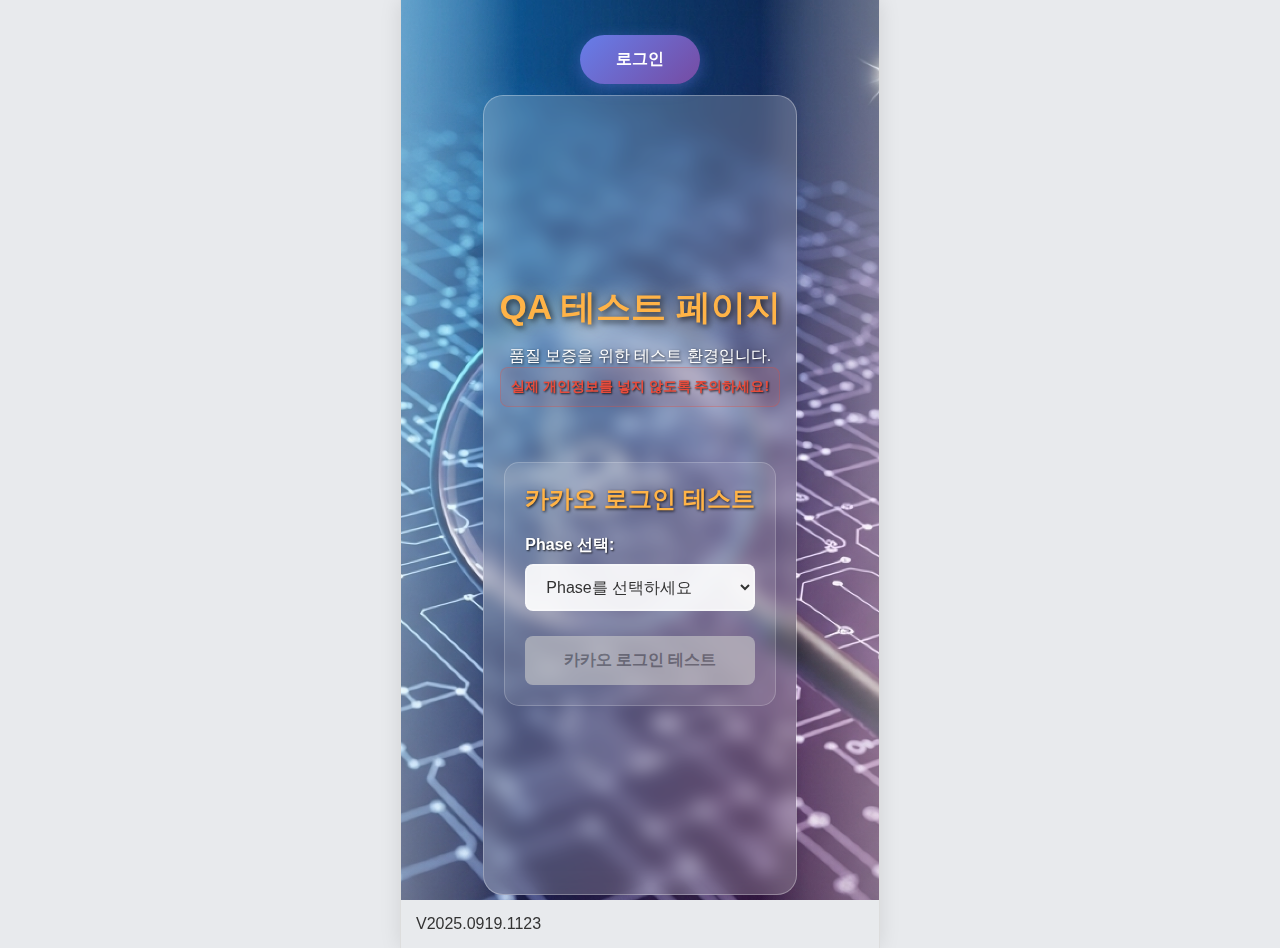
<file: index.html>
<!DOCTYPE html>
<html lang="ko">
<head>
    <meta charset="UTF-8">
    <meta name="viewport" content="width=device-width, initial-scale=1.0">
    <title>QA 테스트 페이지</title>
    <link rel="icon" type="image/png" href="rsc/background.png">
    <link rel="stylesheet" href="css/style.css">
</head>
<body>
    <!-- 메인 페이지 -->
    <div id="main-page" class="page active">
        <div class="main-container">
            <div class="header">
                <button id="login-btn" class="login-button">로그인</button>
            </div>
            <div class="content">
                <h1>QA 테스트 페이지</h1>
                <p>품질 보증을 위한 테스트 환경입니다.</p>
                <p class="warning-notice">실제 개인정보를 넣지 않도록 주의하세요!</p>
                
                <!-- 카카오 로그인 테스트 섹션 -->
                <div class="kakao-test-section">
                    <h2>카카오 로그인 테스트</h2>
                    <div class="form-group">
                        <label for="phase-select">Phase 선택:</label>
                        <select id="phase-select" class="form-select">
                            <option value="">Phase를 선택하세요</option>
                            <option value="Sandbox">Sandbox</option>
                            <option value="CBT">CBT</option>
                        </select>
                    </div>
                    <button id="kakao-login-test-btn" class="kakao-test-button" disabled>카카오 로그인 테스트</button>
                </div>
            </div>
        </div>
    </div>

    <!-- 디벨로퍼스 앱 선택 팝업 -->
    <div id="app-selection-modal" class="modal">
        <div class="modal-content">
            <div class="modal-header">
                <h3>디벨로퍼스 앱 선택</h3>
                <span class="close-btn" id="close-modal">&times;</span>
            </div>
            <div class="modal-body">
                <div id="app-list" class="app-list">
                    <!-- 앱 목록이 여기에 동적으로 추가됩니다 -->
                </div>
                <button id="login-with-selected-app" class="login-button" disabled>로그인</button>
            </div>
        </div>
    </div>

    <!-- 카카오 로그인 결과 페이지 -->
    <div id="kakao-result-page" class="page">
        <div class="main-container">
            <div class="content">
                <h1>카카오 로그인 결과</h1>
                <div id="login-result" class="result-display">
                    <!-- 로그인 결과가 여기에 표시됩니다 -->
                </div>
                <button id="retry-btn" class="retry-button">재시도</button>
            </div>
        </div>
    </div>

    <!-- 버전 뱃지 -->
    <div class="version-badge" id="version-badge">
        V2025.0919.1123
    </div>

    <script src="js/script.js"></script>
</body>
</html>
</file>
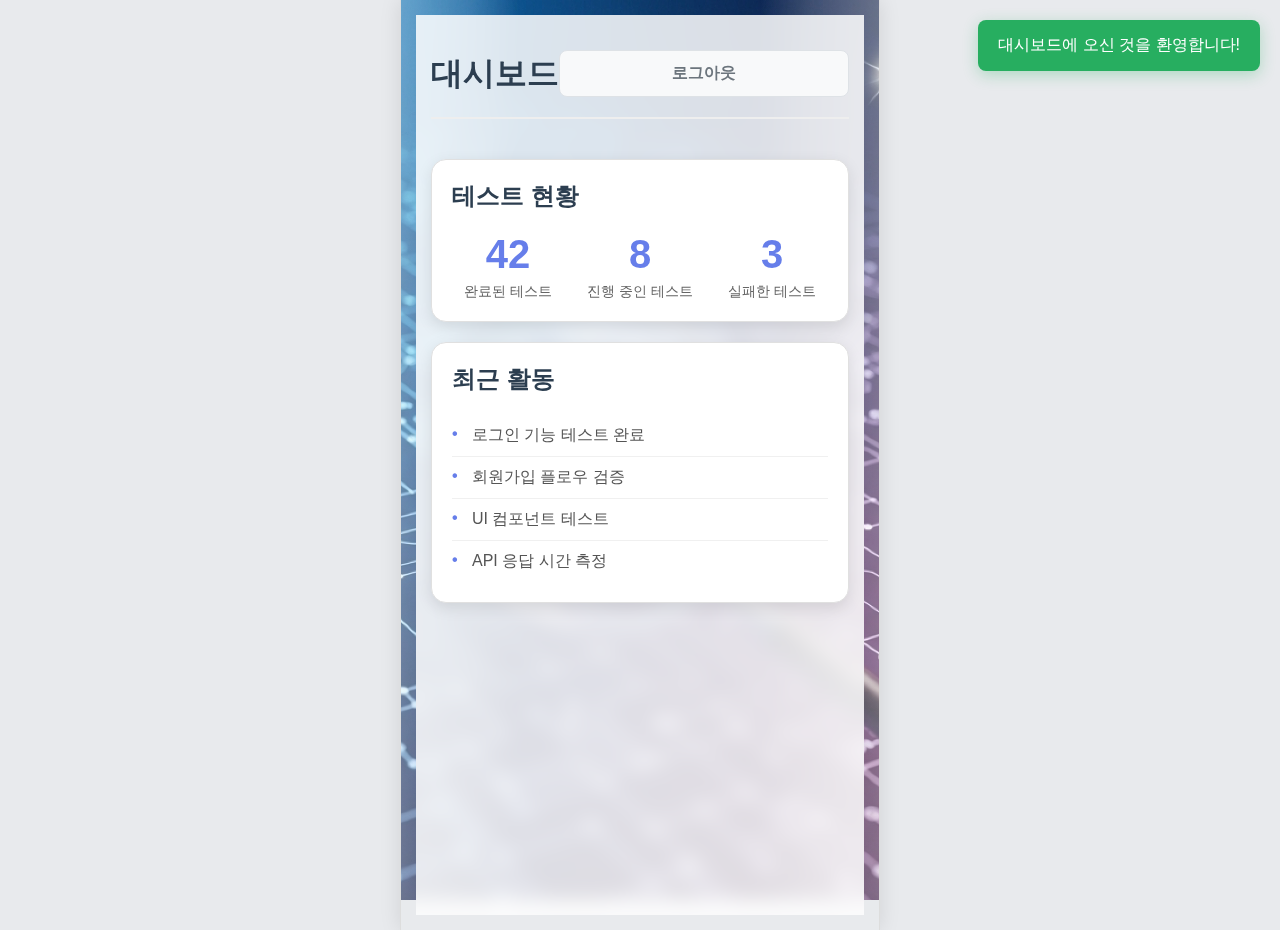
<file: dashboard.html>
<!DOCTYPE html>
<html lang="ko">
<head>
    <meta charset="UTF-8">
    <meta name="viewport" content="width=device-width, initial-scale=1.0">
    <title>대시보드 - QA 테스트 페이지</title>
    <link rel="icon" type="image/png" href="rsc/background.png">
    <link rel="stylesheet" href="css/style.css">
</head>
<body>
    <!-- 대시보드 페이지 -->
    <div id="dashboard-page" class="page active">
        <div class="dashboard-container">
            <header class="dashboard-header">
                <h1>대시보드</h1>
                <button id="logout-btn" class="btn btn-secondary">로그아웃</button>
            </header>
            <div class="dashboard-content">
                <div class="widget">
                    <h3>테스트 현황</h3>
                    <div class="stats">
                        <div class="stat-item">
                            <span class="stat-number">42</span>
                            <span class="stat-label">완료된 테스트</span>
                        </div>
                        <div class="stat-item">
                            <span class="stat-number">8</span>
                            <span class="stat-label">진행 중인 테스트</span>
                        </div>
                        <div class="stat-item">
                            <span class="stat-number">3</span>
                            <span class="stat-label">실패한 테스트</span>
                        </div>
                    </div>
                </div>
                <div class="widget">
                    <h3>최근 활동</h3>
                    <ul class="activity-list">
                        <li>로그인 기능 테스트 완료</li>
                        <li>회원가입 플로우 검증</li>
                        <li>UI 컴포넌트 테스트</li>
                        <li>API 응답 시간 측정</li>
                    </ul>
                </div>
            </div>
        </div>
    </div>

    <script src="js/dashboard.js"></script>
</body>
</html>
</file>
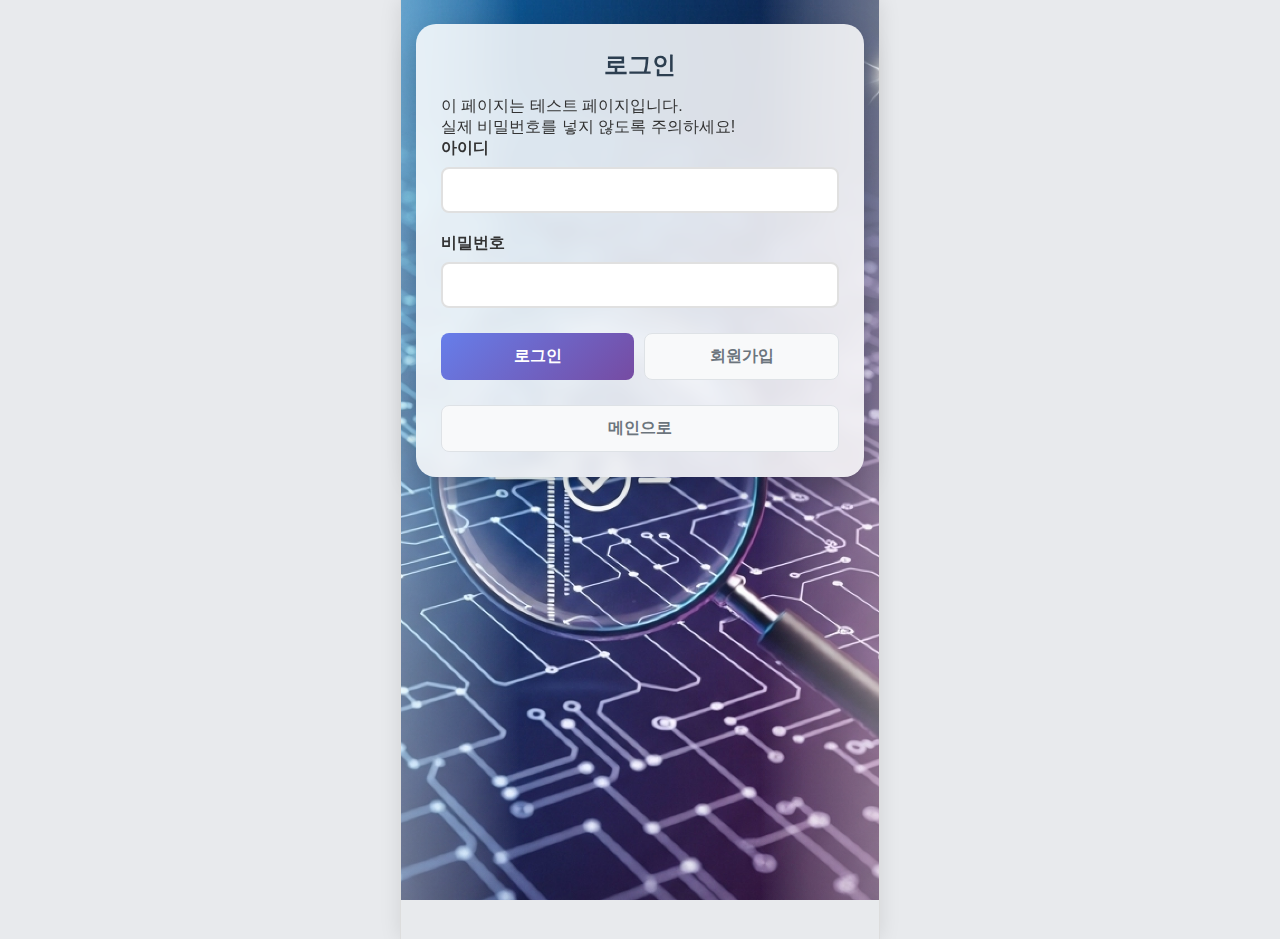
<file: signup.html>
<!DOCTYPE html>
<html lang="ko">
<head>
    <meta charset="UTF-8">
    <meta name="viewport" content="width=device-width, initial-scale=1.0">
    <title>로그인 - QA 테스트 페이지</title>
    <link rel="icon" type="image/png" href="rsc/background.png">
    <link rel="stylesheet" href="css/style.css">
</head>
<body>
    <!-- 로그인 페이지 -->
    <div id="login-page" class="page active">
        <div class="login-container">
            <h2>로그인</h2>
            <p class="warning-notice">이 페이지는 테스트 페이지입니다.<br>실제 비밀번호를 넣지 않도록 주의하세요!</p>
            <form id="login-form">
                <div class="input-group">
                    <label for="login-id">아이디</label>
                    <input type="text" id="login-id" name="id" required>
                </div>
                <div class="input-group">
                    <label for="login-password">비밀번호</label>
                    <input type="password" id="login-password" name="password" required>
                </div>
                <div class="button-group">
                    <button type="submit" class="btn btn-primary">로그인</button>
                    <button type="button" id="signup-btn" class="btn btn-secondary">회원가입</button>
                </div>
                <div class="button-group">
                    <button type="button" id="back-to-main" class="btn btn-secondary">메인으로</button>
                </div>
            </form>
        </div>
    </div>

    <!-- 회원가입 페이지 -->
    <div id="signup-page" class="page">
        <div class="signup-container">
            <h2>회원가입</h2>
            <form id="signup-form">
                <div class="input-group">
                    <label for="signup-id">아이디</label>
                    <input type="text" id="signup-id" name="id" required>
                </div>
                <div class="input-group">
                    <label for="signup-password">비밀번호</label>
                    <input type="password" id="signup-password" name="password" required>
                    <p class="notice">테스트를 위한 용도이니 실제 비밀번호를 입력하지 마세요.</p>
                </div>
                <div class="button-group">
                    <button type="submit" class="btn btn-primary">가입 완료</button>
                    <button type="button" id="back-to-login" class="btn btn-secondary">로그인으로</button>
                </div>
            </form>
        </div>
    </div>

    <!-- 회원가입 완료 페이지 -->
    <div id="signup-complete-page" class="page">
        <div class="complete-container">
            <h2>회원가입 완료</h2>
            <div class="success-message">
                <p>✅ 회원가입이 성공적으로 완료되었습니다!</p>
                <p>이제 서비스를 이용하실 수 있습니다.</p>
            </div>
            <button id="go-to-dashboard" class="btn btn-primary">메인으로 이동</button>
        </div>
    </div>

    <script src="js/register.js"></script>
</body>
</html>
</file>
<file: css/style.css>
/* Reset and Base Styles */
* {
    margin: 0;
    padding: 0;
    box-sizing: border-box;
}

body {
    font-family: 'Segoe UI', Tahoma, Geneva, Verdana, sans-serif;
    background-color: transparent;
    min-height: 100vh;
    color: #333;
    padding: 15px;
    max-width: 480px;
    margin: 0 auto;
    position: relative;
    overflow-x: hidden;
}

html {
    background-color: #f0f2f5;
}

body::before {
    content: '';
    position: fixed;
    top: 0;
    left: 50%;
    transform: translateX(-50%);
    width: 480px;
    height: 100vh;
    background-image: url('../rsc/bg_360x800.png');
    background-size: cover;
    background-position: center;
    background-repeat: no-repeat;
    z-index: -2;
}

body::after {
    content: '';
    position: fixed;
    top: 0;
    left: 50%;
    transform: translateX(-50%);
    width: 480px;
    height: 100vh;
    background: linear-gradient(
        to right,
        rgba(240, 242, 245, 0.4) 0%,
        rgba(240, 242, 245, 0.2) 15%,
        rgba(240, 242, 245, 0) 25%,
        rgba(240, 242, 245, 0) 75%,
        rgba(240, 242, 245, 0.2) 85%,
        rgba(240, 242, 245, 0.4) 100%
    );
    z-index: -1;
}

@media (min-width: 481px) {
    body {
        max-width: 480px;
        border-left: 1px solid #ddd;
        border-right: 1px solid #ddd;
        box-shadow: 0 0 20px rgba(0,0,0,0.1);
    }
    
    html {
        background-color: #e8eaed;
    }
}

/* Page Management */
.page {
    display: none;
    min-height: 100vh;
    width: 100%;
}

.page.active {
    display: block;
}

/* Main Page Styles */
.main-container {
    position: relative;
    min-height: 100vh;
    display: flex;
    flex-direction: column;
}

.header {
    position: absolute;
    top: 20px;
    left: 50%;
    transform: translateX(-50%);
    z-index: 10;
    width: 100%;
    text-align: center;
}

.login-button {
    background: linear-gradient(135deg, #667eea 0%, #764ba2 100%);
    color: white;
    border: none;
    padding: 14px 35px;
    border-radius: 25px;
    font-size: 16px;
    font-weight: 600;
    cursor: pointer;
    box-shadow: 0 4px 15px rgba(102, 126, 234, 0.4);
    transition: all 0.3s ease;
    width: auto;
    min-width: 120px;
}

.login-button:hover {
    transform: translateY(-2px);
    box-shadow: 0 6px 20px rgba(102, 126, 234, 0.6);
}

.content {
    flex: 1;
    display: flex;
    flex-direction: column;
    justify-content: center;
    align-items: center;
    text-align: center;
    padding: 15px;
    background: rgba(255, 255, 255, 0.2);
    backdrop-filter: blur(10px);
    margin: 80px auto 20px auto;
    border-radius: 20px;
    border: 1px solid rgba(255, 255, 255, 0.3);
}

.content h1 {
    font-size: 2.2rem;
    margin-bottom: 15px;
    color: #FFB347;
    text-shadow: 2px 2px 6px rgba(0, 0, 0, 0.7), 0 0 20px rgba(255, 179, 71, 0.3);
    font-weight: 700;
}

.content p {
    font-size: 1rem;
    color: #FFFFFF;
    text-shadow: 1px 1px 3px rgba(0, 0, 0, 0.8);
    font-weight: 500;
}

/* Login Page Styles */
.login-container {
    margin: 2% auto;
    padding: 25px;
    background: rgba(255, 255, 255, 0.85);
    border-radius: 20px;
    box-shadow: 0 10px 30px rgba(0, 0, 0, 0.2);
    backdrop-filter: blur(10px);
}

/* Form Styles */
.signup-container,
.complete-container {
    margin: 2% auto;
    padding: 25px;
    background: rgba(255, 255, 255, 0.85);
    border-radius: 20px;
    box-shadow: 0 10px 30px rgba(0, 0, 0, 0.2);
    backdrop-filter: blur(10px);
}

.input-group {
    margin-bottom: 20px;
}

.input-group label {
    display: block;
    margin-bottom: 8px;
    font-weight: 600;
    color: #333;
}

.input-group input {
    width: 100%;
    padding: 12px 15px;
    border: 2px solid #e0e0e0;
    border-radius: 8px;
    font-size: 16px;
    transition: all 0.3s ease;
}

.input-group input:focus {
    outline: none;
    border-color: #667eea;
    box-shadow: 0 0 0 3px rgba(102, 126, 234, 0.1);
}

.notice {
    font-size: 12px;
    color: #e74c3c;
    margin-top: 5px;
    font-weight: 500;
}

.button-group {
    display: flex;
    gap: 10px;
    margin-top: 25px;
}

.btn {
    flex: 1;
    padding: 12px 20px;
    border: none;
    border-radius: 8px;
    font-size: 16px;
    font-weight: 600;
    cursor: pointer;
    transition: all 0.3s ease;
}

.btn-primary {
    background: linear-gradient(135deg, #667eea 0%, #764ba2 100%);
    color: white;
}

.btn-primary:hover {
    transform: translateY(-2px);
    box-shadow: 0 4px 15px rgba(102, 126, 234, 0.4);
}

.btn-secondary {
    background: #f8f9fa;
    color: #6c757d;
    border: 1px solid #dee2e6;
}

.btn-secondary:hover {
    background: #e9ecef;
    color: #495057;
}

/* Completion Page */
.complete-container h2,
.signup-container h2,
.login-container h2 {
    text-align: center;
    margin-bottom: 15px;
    color: #2c3e50;
}

.content .warning-notice {
    text-align: left;
    color: #e74c3c !important;
    font-weight: bold;
    font-size: 14px;
    margin-bottom: 25px;
    padding: 10px;
    background: rgba(231, 76, 60, 0.1);
    border: 1px solid rgba(231, 76, 60, 0.3);
    border-radius: 8px;
    animation: pulse 2s infinite;
    text-shadow: 1px 1px 2px rgba(0, 0, 0, 0.8);
}

@keyframes pulse {
    0% { opacity: 1; }
    50% { opacity: 0.7; }
    100% { opacity: 1; }
}

.success-message {
    text-align: center;
    margin-bottom: 30px;
    padding: 20px;
    background: rgba(46, 204, 113, 0.1);
    border-radius: 10px;
    border: 1px solid rgba(46, 204, 113, 0.3);
}

.success-message p {
    margin-bottom: 10px;
    color: #27ae60;
    font-weight: 500;
}

/* Dashboard Styles */
.dashboard-container {
    margin: 0 auto;
    padding: 15px;
    background: rgba(255, 255, 255, 0.85);
    min-height: 100vh;
    backdrop-filter: blur(10px);
}

.dashboard-header {
    display: flex;
    justify-content: space-between;
    align-items: center;
    margin-bottom: 40px;
    padding: 20px 0;
    border-bottom: 2px solid #eee;
}

.dashboard-header h1 {
    color: #2c3e50;
    font-size: 2rem;
}

.dashboard-content {
    display: grid;
    grid-template-columns: 1fr;
    gap: 20px;
}

.widget {
    background: white;
    padding: 20px;
    border-radius: 15px;
    box-shadow: 0 5px 15px rgba(0, 0, 0, 0.1);
    border: 1px solid #e0e0e0;
}

.widget h3 {
    margin-bottom: 20px;
    color: #2c3e50;
    font-size: 1.5rem;
}

.stats {
    display: flex;
    justify-content: space-between;
    gap: 20px;
}

.stat-item {
    text-align: center;
    flex: 1;
}

.stat-number {
    display: block;
    font-size: 2.5rem;
    font-weight: bold;
    color: #667eea;
    margin-bottom: 5px;
}

.stat-label {
    font-size: 0.9rem;
    color: #666;
    font-weight: 500;
}

.activity-list {
    list-style: none;
}

.activity-list li {
    padding: 10px 0;
    border-bottom: 1px solid #f0f0f0;
    color: #555;
    position: relative;
    padding-left: 20px;
}

.activity-list li:before {
    content: '•';
    color: #667eea;
    font-weight: bold;
    position: absolute;
    left: 0;
}

.activity-list li:last-child {
    border-bottom: none;
}

/* Mobile-specific adjustments */
@media (max-width: 480px) {
    body {
        padding: 10px;
        max-width: 100vw;
    }
    
    body::before {
        width: 100vw;
        left: 0;
        transform: none;
    }
    
    body::after {
        width: 100vw;
        left: 0;
        transform: none;
        background: linear-gradient(
            to right,
            rgba(240, 242, 245, 1) 0%,
            rgba(240, 242, 245, 0.5) 10%,
            rgba(240, 242, 245, 0) 20%,
            rgba(240, 242, 245, 0) 80%,
            rgba(240, 242, 245, 0.5) 90%,
            rgba(240, 242, 245, 1) 100%
        );
    }
    
    .content h1 {
        font-size: 1.8rem;
        color: #FFB347;
        text-shadow: 2px 2px 6px rgba(0, 0, 0, 0.7), 0 0 20px rgba(255, 179, 71, 0.3);
        font-weight: 700;
    }
    
    .login-button {
        padding: 12px 25px;
        font-size: 14px;
    }
    
    .header {
        top: 15px;
    }
    
    .content {
        margin: 70px auto 15px auto;
        padding: 12px;
    }
    
    .login-container,
    .signup-container,
    .complete-container {
        padding: 20px;
        margin: 1% auto;
    }
    
    .input-group input {
        padding: 14px 12px;
        font-size: 16px;
    }
    
    .btn {
        padding: 14px 18px;
        font-size: 14px;
    }
    
    .button-group {
        flex-direction: column;
        gap: 8px;
    }
    
    .dashboard-header {
        flex-direction: column;
        gap: 15px;
        text-align: center;
        padding: 15px 0;
    }
    
    .dashboard-header h1 {
        font-size: 1.8rem;
    }
    
    .widget {
        padding: 15px;
    }
    
    .stats {
        flex-direction: column;
        gap: 12px;
    }
    
    .stat-number {
        font-size: 2rem;
    }
    
    .warning-notice {
        font-size: 13px;
        padding: 8px;
    }
}

/* 카카오 테스트 섹션 스타일 */
.kakao-test-section {
    margin-top: 30px;
    padding: 20px;
    background: rgba(255, 255, 255, 0.1);
    border-radius: 15px;
    border: 1px solid rgba(255, 255, 255, 0.2);
}

.kakao-test-section h2 {
    color: #FFB347;
    text-shadow: 1px 1px 3px rgba(0, 0, 0, 0.8);
    margin-bottom: 20px;
    font-size: 1.5rem;
}

.form-group {
    margin-bottom: 15px;
    text-align: left;
}

.form-group label {
    display: block;
    margin-bottom: 8px;
    color: #FFFFFF;
    font-weight: 600;
    text-shadow: 1px 1px 2px rgba(0, 0, 0, 0.8);
}

.form-select {
    width: 100%;
    padding: 12px 15px;
    border: 2px solid rgba(255, 255, 255, 0.3);
    border-radius: 8px;
    background: rgba(255, 255, 255, 0.9);
    font-size: 16px;
    color: #333;
    transition: all 0.3s ease;
}

.form-select:focus {
    outline: none;
    border-color: #667eea;
    box-shadow: 0 0 0 3px rgba(102, 126, 234, 0.3);
}

.kakao-test-button {
    background: #FEE500;
    color: #191919;
    border: none;
    padding: 14px 35px;
    border-radius: 8px;
    font-size: 16px;
    font-weight: 600;
    cursor: pointer;
    transition: all 0.3s ease;
    width: 100%;
    margin-top: 10px;
}

.kakao-test-button:hover:not(:disabled) {
    background: #FFD700;
    transform: translateY(-2px);
    box-shadow: 0 4px 15px rgba(254, 229, 0, 0.4);
}

.kakao-test-button:disabled {
    background: #ccc;
    color: #666;
    cursor: not-allowed;
    opacity: 0.6;
}

/* 모달 스타일 */
.modal {
    display: none;
    position: fixed;
    z-index: 1000;
    left: 0;
    top: 0;
    width: 100%;
    height: 100%;
    background-color: rgba(0, 0, 0, 0.5);
    backdrop-filter: blur(5px);
}

.modal.active {
    display: flex;
    justify-content: center;
    align-items: center;
}

.modal-content {
    background: white;
    margin: 15% auto;
    padding: 0;
    border-radius: 15px;
    width: 90%;
    max-width: 500px;
    box-shadow: 0 10px 30px rgba(0, 0, 0, 0.3);
    animation: modalSlideIn 0.3s ease;
}

@keyframes modalSlideIn {
    from {
        opacity: 0;
        transform: scale(0.8);
    }
    to {
        opacity: 1;
        transform: scale(1);
    }
}

.modal-header {
    display: flex;
    justify-content: space-between;
    align-items: center;
    padding: 20px 25px;
    border-bottom: 1px solid #eee;
}

.modal-header h3 {
    margin: 0;
    color: #2c3e50;
    font-size: 1.3rem;
}

.close-btn {
    font-size: 28px;
    font-weight: bold;
    color: #aaa;
    cursor: pointer;
    transition: color 0.3s ease;
}

.close-btn:hover {
    color: #333;
}

.modal-body {
    padding: 25px;
}

.app-list {
    margin-bottom: 20px;
}

.app-item {
    display: flex;
    align-items: center;
    padding: 15px;
    border: 2px solid #e0e0e0;
    border-radius: 8px;
    margin-bottom: 10px;
    cursor: pointer;
    transition: all 0.3s ease;
    background: #f8f9fa;
}

.app-item:hover {
    border-color: #667eea;
    background: #f0f2f5;
}

.app-item.selected {
    border-color: #667eea;
    background: rgba(102, 126, 234, 0.1);
}

.app-item input[type="radio"] {
    margin-right: 15px;
    transform: scale(1.2);
}

.app-info {
    flex: 1;
}

.app-name {
    font-weight: 600;
    color: #2c3e50;
    margin-bottom: 5px;
}

.app-details {
    font-size: 0.9rem;
    color: #666;
}

.app-phase {
    background: #667eea;
    color: white;
    padding: 4px 8px;
    border-radius: 4px;
    font-size: 0.8rem;
    margin-left: 10px;
}

/* 결과 표시 스타일 */
.result-display {
    background: #f8f9fa;
    border: 1px solid #dee2e6;
    border-radius: 8px;
    padding: 20px;
    margin: 20px 0;
    font-family: 'Courier New', monospace;
    white-space: pre-wrap;
    color: #333;
    min-height: 200px;
}

.retry-button {
    background: linear-gradient(135deg, #e74c3c 0%, #c0392b 100%);
    color: white;
    border: none;
    padding: 14px 35px;
    border-radius: 8px;
    font-size: 16px;
    font-weight: 600;
    cursor: pointer;
    transition: all 0.3s ease;
    width: 100%;
}

.retry-button:hover {
    transform: translateY(-2px);
    box-shadow: 0 4px 15px rgba(231, 76, 60, 0.4);
}

/* 모바일 대응 */
@media (max-width: 480px) {
    .modal-content {
        width: 95%;
        margin: 10% auto;
    }
    
    .modal-header {
        padding: 15px 20px;
    }
    
    .modal-body {
        padding: 20px;
    }
    
    .app-item {
        padding: 12px;
    }
    
    .kakao-test-section {
        margin-top: 20px;
        padding: 15px;
    }
    
    .kakao-test-section h2 {
        font-size: 1.3rem;
    }
}
</file>
